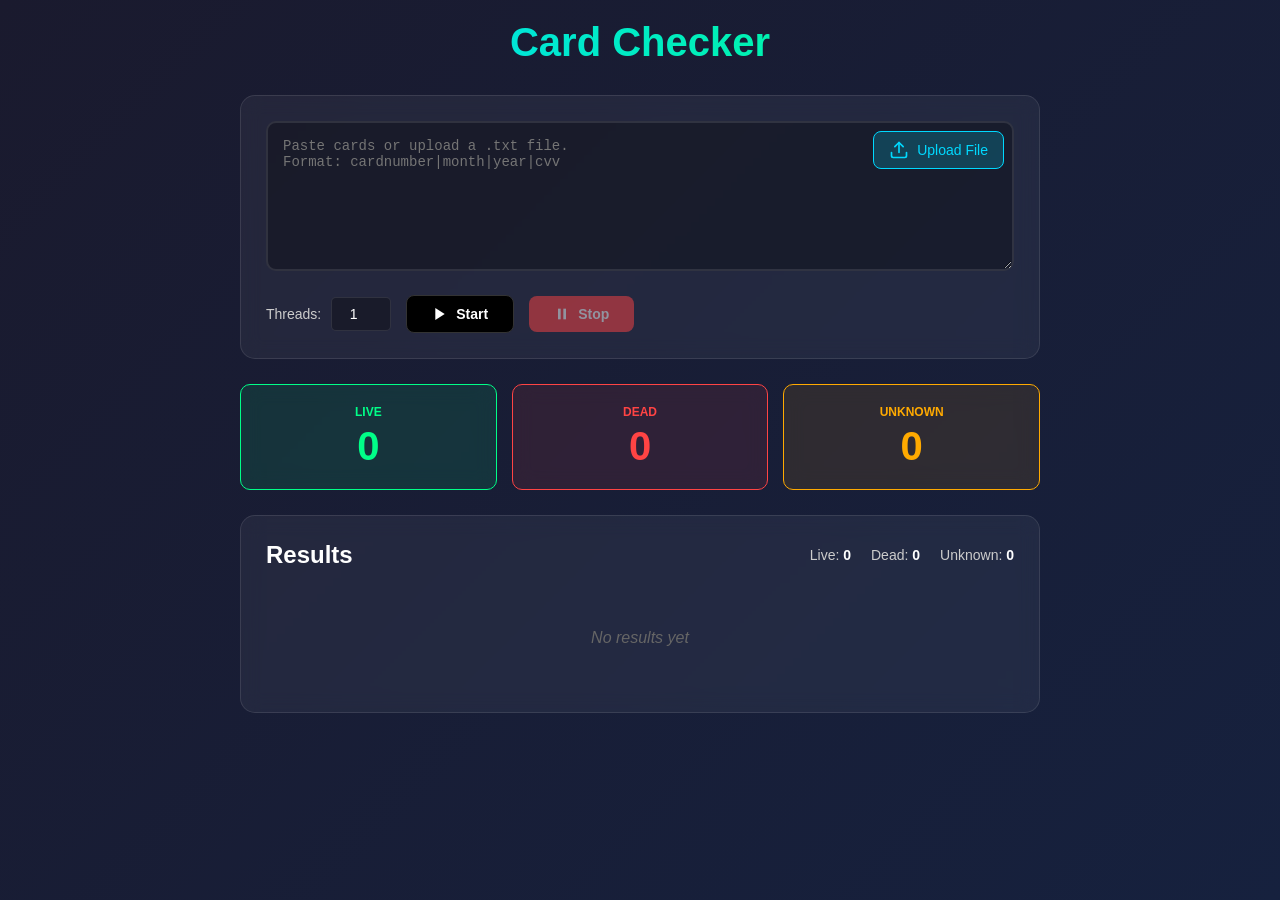
<file: Iosep ccn/index.html>
<!DOCTYPE html>
<html lang="en">
<head>
    <meta charset="UTF-8">
    <meta name="viewport" content="width=device-width, initial-scale=1.0">
    <title>Card Checker</title>
    <link rel="stylesheet" href="style.css">
</head>
<body>
    <div class="container">
        <div class="header">
            <h1>Card Checker</h1>
        </div>
        
        <div class="input-section">
            <div class="textarea-container">
                <textarea id="cardInput" placeholder="Paste cards or upload a .txt file.&#10;Format: cardnumber|month|year|cvv"></textarea>
                <label for="fileUpload" class="upload-btn">
                    <svg xmlns="http://www.w3.org/2000/svg" width="20" height="20" viewBox="0 0 24 24" fill="none" stroke="currentColor" stroke-width="2" stroke-linecap="round" stroke-linejoin="round">
                        <path d="M21 15v4a2 2 0 0 1-2 2H5a2 2 0 0 1-2-2v-4"></path>
                        <polyline points="17 8 12 3 7 8"></polyline>
                        <line x1="12" y1="3" x2="12" y2="15"></line>
                    </svg>
                    Upload File
                </label>
                <input type="file" id="fileUpload" accept=".txt" style="display: none;">
            </div>
            
            <div class="controls">
                <div class="threads-control">
                    <label for="threads">Threads:</label>
                    <input type="number" id="threads" value="1" min="1" max="2">
                </div>
                
                <button id="startBtn" class="btn start-btn">
                    <svg xmlns="http://www.w3.org/2000/svg" width="16" height="16" viewBox="0 0 24 24" fill="currentColor">
                        <polygon points="5 3 19 12 5 21 5 3"></polygon>
                    </svg>
                    Start
                </button>
                
                <button id="stopBtn" class="btn stop-btn" disabled>
                    <svg xmlns="http://www.w3.org/2000/svg" width="16" height="16" viewBox="0 0 24 24" fill="currentColor">
                        <rect x="6" y="4" width="4" height="16"></rect>
                        <rect x="14" y="4" width="4" height="16"></rect>
                    </svg>
                    Stop
                </button>
            </div>
        </div>
        
        <div class="stats-section">
            <div class="stat-box live">
                <span class="stat-label">LIVE</span>
                <span id="liveCount" class="stat-value">0</span>
            </div>
            <div class="stat-box dead">
                <span class="stat-label">DEAD</span>
                <span id="deadCount" class="stat-value">0</span>
            </div>
            <div class="stat-box unknown">
                <span class="stat-label">UNKNOWN</span>
                <span id="unknownCount" class="stat-value">0</span>
            </div>
        </div>
        
        <div class="results-section">
            <div class="results-header">
                <h3>Results</h3>
                <div class="results-stats">
                    <span class="result-stat">Live: <span id="resultLive">0</span></span>
                    <span class="result-stat">Dead: <span id="resultDead">0</span></span>
                    <span class="result-stat">Unknown: <span id="resultUnknown">0</span></span>
                </div>
            </div>
            <div id="resultsContainer" class="results-container">
                <div class="no-results">No results yet</div>
            </div>
        </div>
    </div>
    
    <script src="script.js"></script>
</body>
</html>
</file>
<file: Iosep ccn/style.css>
* {
    margin: 0;
    padding: 0;
    box-sizing: border-box;
}

body {
    font-family: 'Segoe UI', Tahoma, Geneva, Verdana, sans-serif;
    background: linear-gradient(135deg, #1a1a2e 0%, #16213e 100%);
    color: #ffffff;
    min-height: 100vh;
    padding: 20px;
}

.container {
    max-width: 800px;
    margin: 0 auto;
}

.header {
    text-align: center;
    margin-bottom: 30px;
}

.header h1 {
    font-size: 2.5rem;
    background: linear-gradient(90deg, #00d9ff, #00ff88);
    -webkit-background-clip: text;
    -webkit-text-fill-color: transparent;
    background-clip: text;
}

.input-section {
    background: rgba(255, 255, 255, 0.05);
    border-radius: 15px;
    padding: 25px;
    margin-bottom: 25px;
    backdrop-filter: blur(10px);
    border: 1px solid rgba(255, 255, 255, 0.1);
}

.textarea-container {
    position: relative;
    margin-bottom: 20px;
}

#cardInput {
    width: 100%;
    height: 150px;
    background: rgba(0, 0, 0, 0.3);
    border: 2px solid rgba(255, 255, 255, 0.1);
    border-radius: 10px;
    padding: 15px;
    color: #ffffff;
    font-size: 14px;
    font-family: 'Courier New', monospace;
    resize: vertical;
    transition: border-color 0.3s;
}

#cardInput:focus {
    outline: none;
    border-color: #00d9ff;
}

.upload-btn {
    position: absolute;
    top: 10px;
    right: 10px;
    background: rgba(0, 217, 255, 0.2);
    border: 1px solid #00d9ff;
    border-radius: 8px;
    padding: 8px 15px;
    color: #00d9ff;
    cursor: pointer;
    display: flex;
    align-items: center;
    gap: 8px;
    font-size: 14px;
    transition: all 0.3s;
}

.upload-btn:hover {
    background: rgba(0, 217, 255, 0.3);
}

.controls {
    display: flex;
    align-items: center;
    gap: 15px;
    flex-wrap: wrap;
}

.threads-control {
    display: flex;
    align-items: center;
    gap: 10px;
}

.threads-control label {
    font-size: 14px;
    color: #ccc;
}

.threads-control input {
    width: 60px;
    background: rgba(0, 0, 0, 0.3);
    border: 1px solid rgba(255, 255, 255, 0.1);
    border-radius: 5px;
    padding: 8px;
    color: #ffffff;
    text-align: center;
    font-size: 14px;
}

.threads-control input:focus {
    outline: none;
    border-color: #00d9ff;
}

.btn {
    display: flex;
    align-items: center;
    gap: 8px;
    padding: 10px 25px;
    border: none;
    border-radius: 8px;
    font-size: 14px;
    font-weight: 600;
    cursor: pointer;
    transition: all 0.3s;
}

.start-btn {
    background: #000000;
    color: #ffffff;
    border: 1px solid #333;
}

.start-btn:hover:not(:disabled) {
    background: #1a1a1a;
    transform: translateY(-2px);
}

.stop-btn {
    background: #ff4444;
    color: #ffffff;
}

.stop-btn:hover:not(:disabled) {
    background: #ff6666;
    transform: translateY(-2px);
}

.btn:disabled {
    opacity: 0.5;
    cursor: not-allowed;
    transform: none;
}

.stats-section {
    display: flex;
    gap: 15px;
    margin-bottom: 25px;
    flex-wrap: wrap;
}

.stat-box {
    flex: 1;
    min-width: 150px;
    background: rgba(255, 255, 255, 0.05);
    border-radius: 10px;
    padding: 20px;
    text-align: center;
    border: 1px solid rgba(255, 255, 255, 0.1);
    backdrop-filter: blur(10px);
}

.stat-box.live {
    border-color: #00ff88;
    background: rgba(0, 255, 136, 0.1);
}

.stat-box.dead {
    border-color: #ff4444;
    background: rgba(255, 68, 68, 0.1);
}

.stat-box.unknown {
    border-color: #ffaa00;
    background: rgba(255, 170, 0, 0.1);
}

.stat-label {
    display: block;
    font-size: 12px;
    font-weight: 600;
    text-transform: uppercase;
    margin-bottom: 5px;
}

.stat-box.live .stat-label {
    color: #00ff88;
}

.stat-box.dead .stat-label {
    color: #ff4444;
}

.stat-box.unknown .stat-label {
    color: #ffaa00;
}

.stat-value {
    display: block;
    font-size: 2.5rem;
    font-weight: 700;
}

.stat-box.live .stat-value {
    color: #00ff88;
}

.stat-box.dead .stat-value {
    color: #ff4444;
}

.stat-box.unknown .stat-value {
    color: #ffaa00;
}

.results-section {
    background: rgba(255, 255, 255, 0.05);
    border-radius: 15px;
    padding: 25px;
    backdrop-filter: blur(10px);
    border: 1px solid rgba(255, 255, 255, 0.1);
}

.results-header {
    display: flex;
    justify-content: space-between;
    align-items: center;
    margin-bottom: 20px;
    flex-wrap: wrap;
    gap: 15px;
}

.results-header h3 {
    font-size: 1.5rem;
    color: #ffffff;
}

.results-stats {
    display: flex;
    gap: 20px;
}

.result-stat {
    font-size: 14px;
    color: #ccc;
}

.result-stat span {
    font-weight: 700;
    color: #ffffff;
}

.results-container {
    max-height: 400px;
    overflow-y: auto;
    scrollbar-width: thin;
    scrollbar-color: rgba(255, 255, 255, 0.2) transparent;
}

.results-container::-webkit-scrollbar {
    width: 8px;
}

.results-container::-webkit-scrollbar-track {
    background: transparent;
}

.results-container::-webkit-scrollbar-thumb {
    background: rgba(255, 255, 255, 0.2);
    border-radius: 4px;
}

.no-results {
    text-align: center;
    color: #666;
    padding: 40px;
    font-style: italic;
}

.result-item {
    background: rgba(0, 0, 0, 0.3);
    border-radius: 8px;
    padding: 15px;
    margin-bottom: 10px;
    border-left: 4px solid #666;
    transition: all 0.3s;
}

.result-item:hover {
    transform: translateX(5px);
}

.result-item.live {
    border-left-color: #00ff88;
}

.result-item.dead {
    border-left-color: #ff4444;
}

.result-item.unknown {
    border-left-color: #ffaa00;
}

.result-card {
    font-family: 'Courier New', monospace;
    font-size: 14px;
    color: #ffffff;
    margin-bottom: 8px;
    word-break: break-all;
}

.result-info {
    display: flex;
    gap: 15px;
    font-size: 12px;
    color: #ccc;
    flex-wrap: wrap;
}

.result-info span {
    background: rgba(255, 255, 255, 0.1);
    padding: 4px 8px;
    border-radius: 4px;
}

.result-status {
    display: inline-block;
    padding: 4px 12px;
    border-radius: 20px;
    font-size: 12px;
    font-weight: 600;
    text-transform: uppercase;
    margin-top: 8px;
}

.result-status.live {
    background: rgba(0, 255, 136, 0.2);
    color: #00ff88;
}

.result-status.dead {
    background: rgba(255, 68, 68, 0.2);
    color: #ff4444;
}

.result-status.unknown {
    background: rgba(255, 170, 0, 0.2);
    color: #ffaa00;
}

@media (max-width: 600px) {
    .header h1 {
        font-size: 2rem;
    }
    
    .controls {
        flex-direction: column;
        align-items: stretch;
    }
    
    .threads-control {
        justify-content: space-between;
    }
    
    .btn {
        justify-content: center;
    }
    
    .stats-section {
        flex-direction: column;
    }
    
    .results-header {
        flex-direction: column;
        align-items: flex-start;
    }
}
</file>
